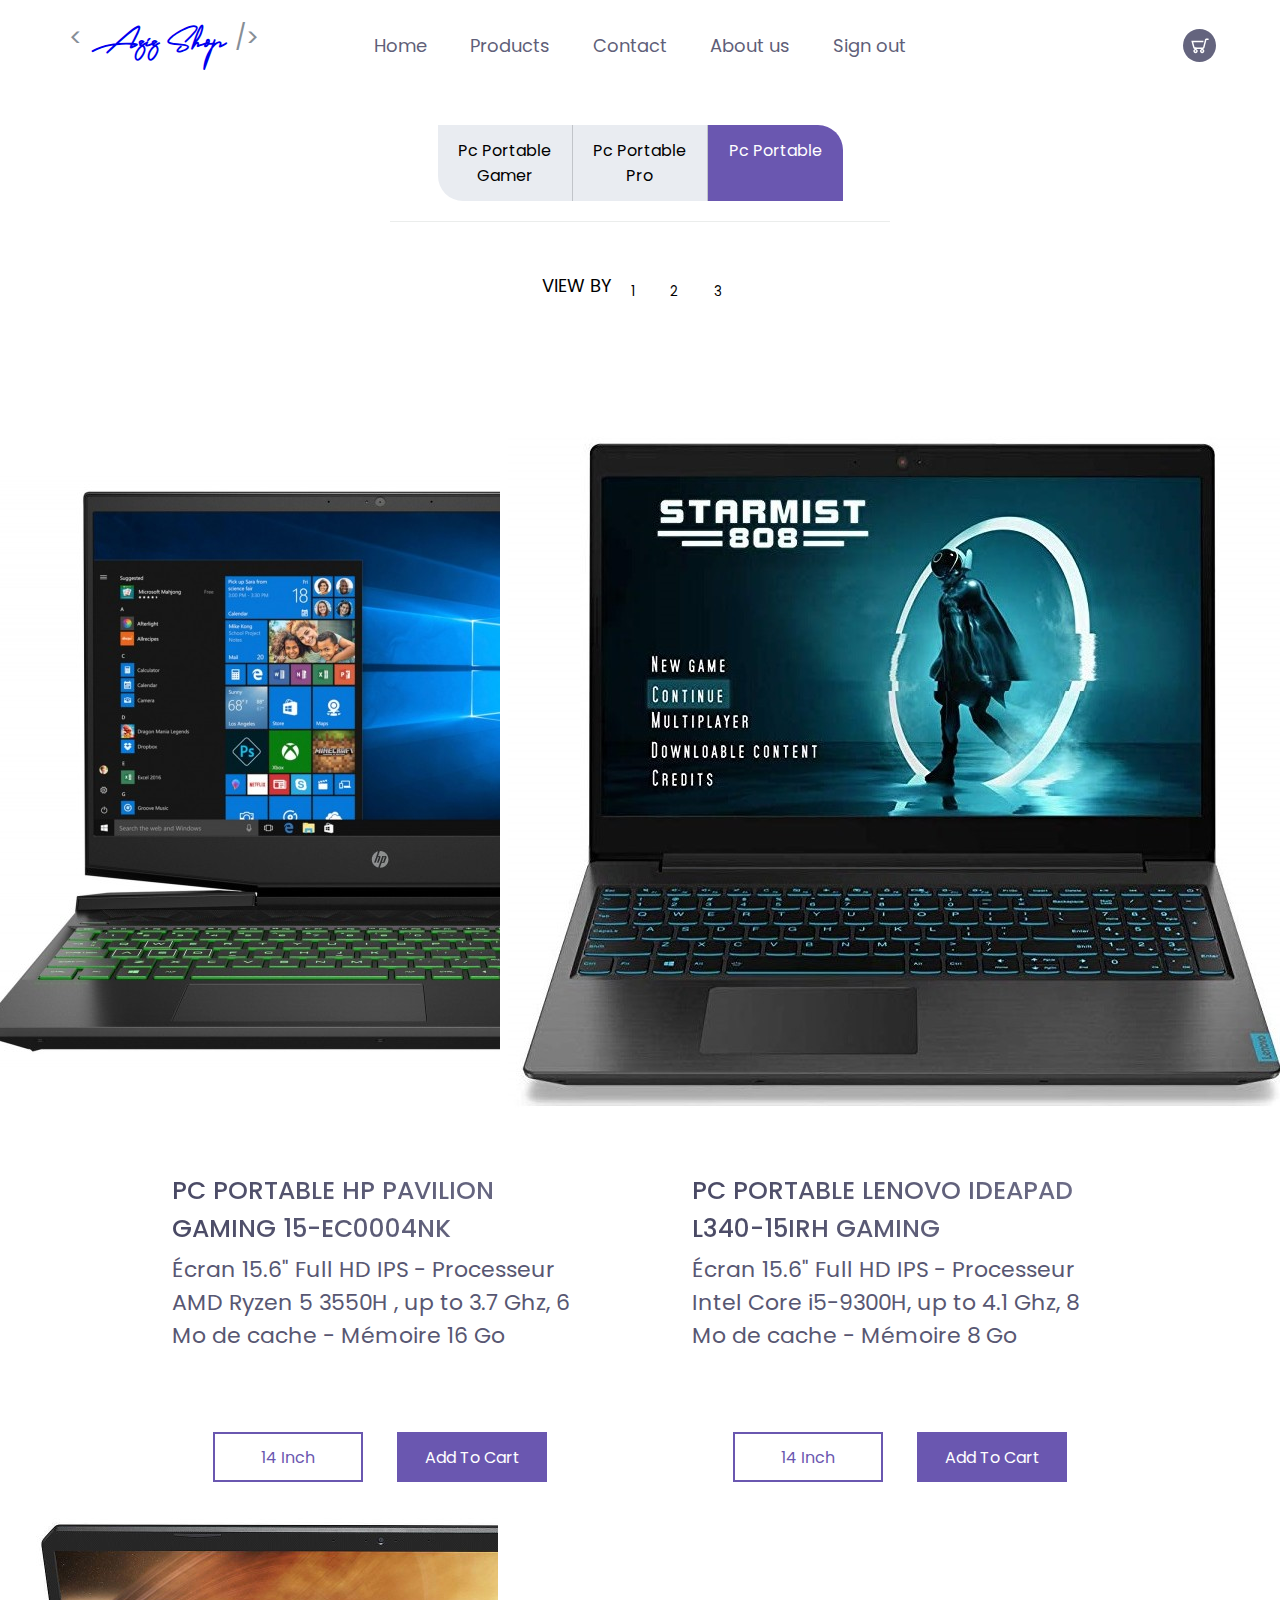
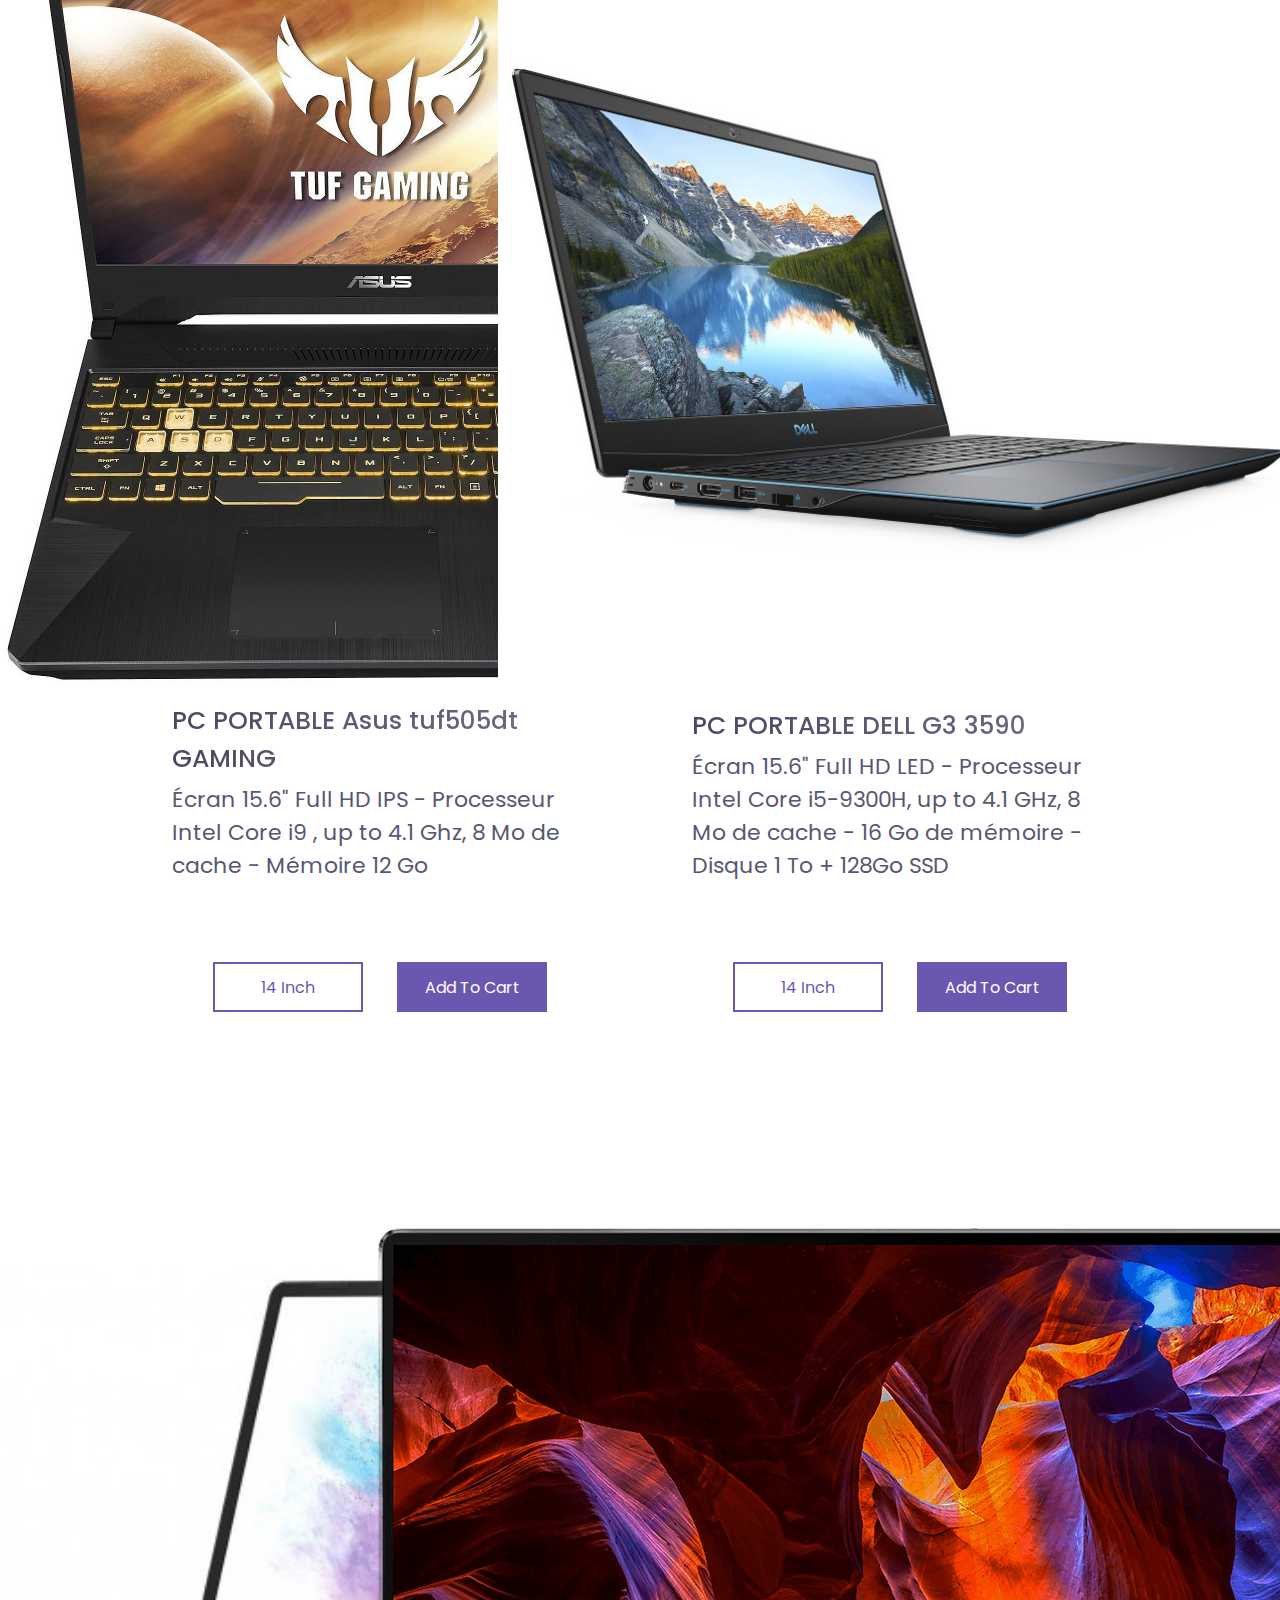
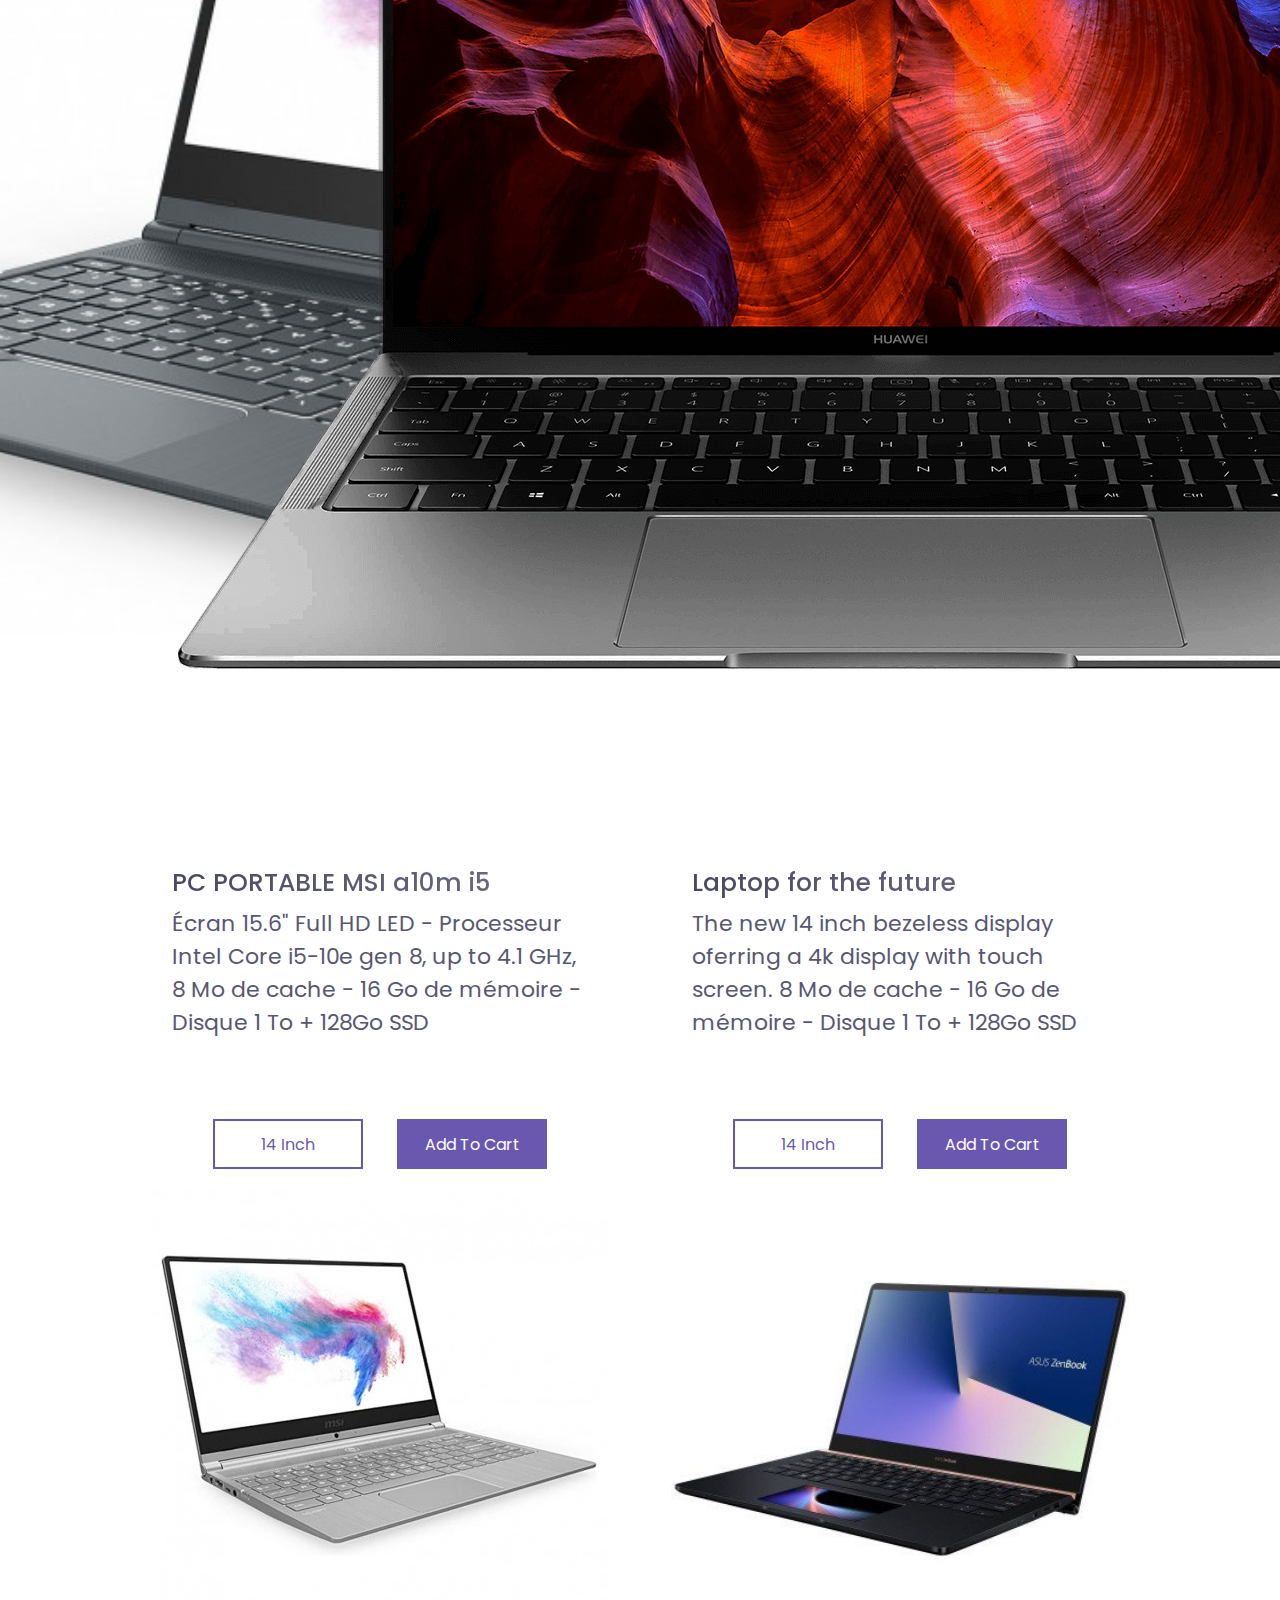
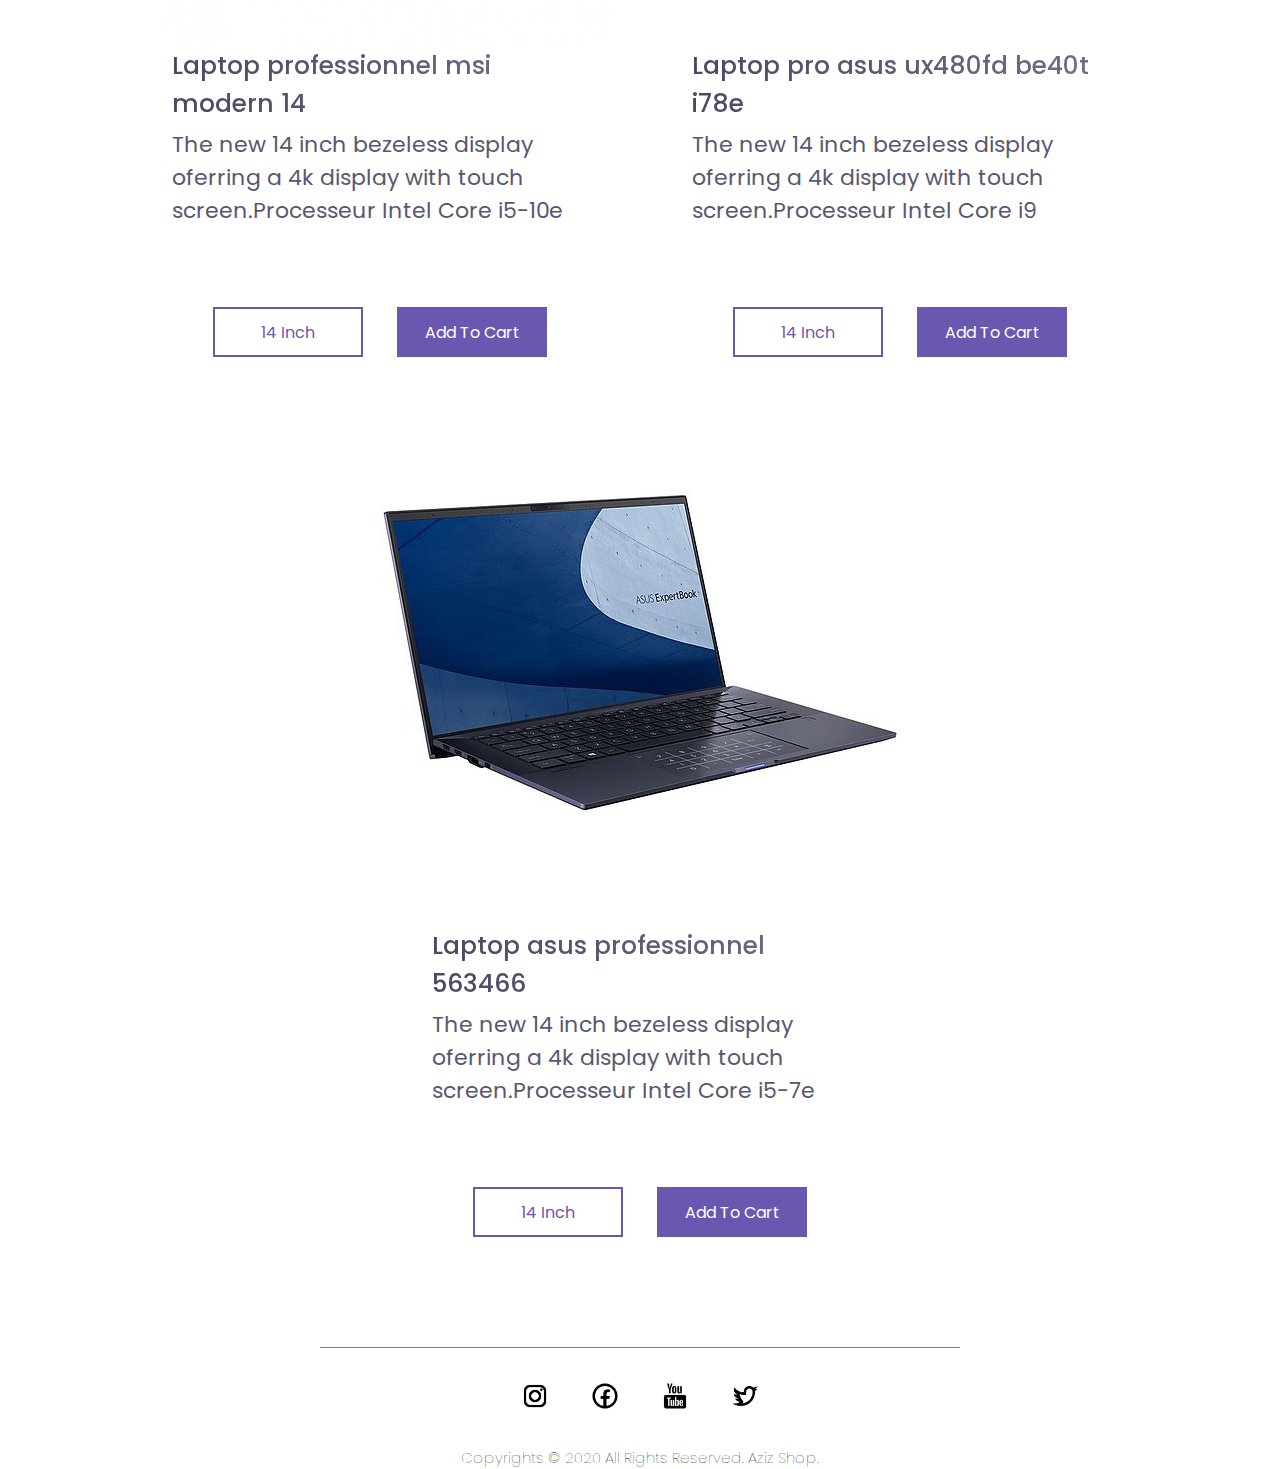
<file: product.html>
<!DOCTYPE html>
<html lang="en">
  <head>
    <meta charset="UTF-8" />
    <meta name="viewport" content="width=device-width, initial-scale=1.0" />
    <meta http-equiv="X-UA-Compatible" content="ie=edge" />
    <link
      href="https://fonts.googleapis.com/css?family=Poppins:400,500&display=swap"
      rel="stylesheet"
    />
    <link rel="stylesheet" href="./style.css" />
    <link rel="stylesheet" href="./product.css" />

    <link rel="stylesheet" href="./footer.css" />
<style>
  .cover img {filter: drop-shadow(0px 0px 0px black)}
  .cover {
    
    height: 50vh;
}
.intro-text h1 {
     font-size: 25px;}
</style>
    <title>product</title>
  </head>
  <body>
    <header>
      <div class="logo-container">
        <a href="./index.html" class="logo"><span class="grey-color"> &lt;</span><span class="logo-name">Aziz Shop</span><span class="grey-color">/&gt;</span></a>
      </div>
      <nav>
        <ul class="nav-links">
          <li><a class="nav-link" href="./index.html">Home</a></li>
          <li><a class="nav-link" href="./product.html">Products</a></li>
          <li><a class="nav-link" href="./contact.html">Contact</a></li>
          <li><a class="nav-link" href="./about.html">About us</a></li>
          <li><a class="nav-link" href="./sign_in.html">Sign out</a></li>
        </ul>
      </nav>
      <div class="cart">
        <img src="./img/cart.svg" alt="cart" />
      </div>
    </header>

    <div class="wrapper">
      <div class="tabs_wrap">
        <ul>
          <li data-tabs="gamer">Pc Portable Gamer</li>
          <li data-tabs="pro">Pc Portable Pro</li>
          <li data-tabs="both" class="active">Pc Portable</li>
        </ul>
      </div>
    </div>

    <div class="content">
      <div class="grid-btns">
        <p class="grid-view">VIEW BY</p>
        <button class="grid-btn" onclick="displayOne()">1</button>
        <button class="grid-btn" onclick="displayTwo()">2</button>
        <button class="grid-btn" onclick="displayThree()">3</button>
	  </div>      

      <div class="item_wrap gamer online">	    <div class="products">

          <div class="product" id="prod1">
            <div class="cover">
              <img src="./img/gamer/pc-portable-hp-pavilion-gaming-15-ec0003nk-ryzen-5-8-go-sim-orange-offerte-60-go.jpg" />
            </div>
            <div class="intro-text">
              <h1>PC PORTABLE HP PAVILION GAMING 15-EC0004NK</h1>
              <p>
                Écran 15.6" Full HD IPS - Processeur AMD Ryzen 5 3550H , up to 3.7 Ghz, 6 Mo de cache - Mémoire 16 Go
              </p>
            </div>
            <div class="cta">
              <button class="cta-select">14 Inch</button>
              <button class="cta-add">Add To Cart</button>
            </div>
          </div>

          <div class="product" id="prod2">
            <div class="cover">
              <img src="./img/gamer/pc-portable-lenovo-ideapad-l340-15irh-gaming-i5-9e-gen-8-go.jpg" alt="matebook" />
            </div>
            <div class="intro-text">
              <h1>PC PORTABLE LENOVO IDEAPAD L340-15IRH GAMING </h1>
              <p>
                Écran 15.6" Full HD IPS - Processeur Intel Core i5-9300H, up to 4.1 Ghz, 8 Mo de cache - Mémoire 8 Go 
              </p>
            </div>
            <div class="cta">
              <button class="cta-select">14 Inch</button>
              <button class="cta-add">Add To Cart</button>
            </div>
          </div>

          <div class="product" id="prod3">
            <div class="cover">
              <img src="./img/gamer/pc-portable-asus-tuf505dt-amd-ryzen-5-8-go-sim-orange-60-go.jpg" alt="matebook" />
            </div>
            <div class="intro-text">
              <h1>PC PORTABLE  Asus tuf505dt GAMING</h1>
              <p>
                Écran 15.6" Full HD IPS - Processeur Intel Core i9 , up to 4.1 Ghz, 8 Mo de cache - Mémoire 12 Go 

              </p>
            </div>
            <div class="cta">
              <button class="cta-select">14 Inch</button>
              <button class="cta-add">Add To Cart</button>
            </div>
          </div>
		

          <div class="product" id="prod4">
            <div class="cover">
              <img src="./img/gamer/pc-portable-dell-g3-3590-i5-9e-gen-16-go-noir-sim-orange-offerte-30-go.jpg" alt="matebook" />
            </div>
            <div class="intro-text">
              <h1>PC PORTABLE DELL G3 3590</h1>
              <p>
                Écran 15.6" Full HD LED - Processeur Intel Core i5-9300H, up to 4.1 GHz, 8 Mo de cache - 16 Go de mémoire - Disque 1 To + 128Go SSD
              </p>
            </div>
            <div class="cta">
              <button class="cta-select">14 Inch</button>
              <button class="cta-add">Add To Cart</button>
            </div>
          </div>
          <div class="product" id="prod5">
            <div class="cover">
              <img src="./img/gamer/pc-portable-msi-a10m-modern-i5-10e-gen-8-go-noir-sim-orange-60-go.jpg" alt="matebook" />
            </div>
            <div class="intro-text">
              <h1>PC PORTABLE MSI a10m i5</h1>
              <p>
                Écran 15.6" Full HD LED - Processeur Intel Core i5-10e gen 8, up to 4.1 GHz, 8 Mo de cache - 16 Go de mémoire - Disque 1 To + 128Go SSD

              </p>
            </div>
            <div class="cta">
              <button class="cta-select">14 Inch</button>
              <button class="cta-add">Add To Cart</button>
            </div>
          </div>

          <div class="product" id="prod6">
            <div class="cover">
              <img src="./img/matebook.png" alt="matebook" />
            </div>
            <div class="intro-text">
              <h1>Laptop for the future</h1>
              <p>
                The new 14 inch bezeless display oferring a 4k display with
                touch screen. 8 Mo de cache - 16 Go de mémoire - Disque 1 To + 128Go SSD
              </p>
            </div>
            <div class="cta">
              <button class="cta-select">14 Inch</button>
              <button class="cta-add">Add To Cart</button>
            </div>
		  </div>
		  </div>
		</div>
	</div>

		  <div class="item_wrap pro online">	 
			     <div class="products">



          <div class="product" id="prod7">
            <div class="cover">
              <img src="./img/pro/pc-portable-professionnel-msi-modern-14-a10m-449xfr.jpg" alt="matebook" />
            </div>
            <div class="intro-text">
              <h1>Laptop professionnel msi modern 14</h1>
              <p>
                The new 14 inch bezeless display oferring a 4k display with
                touch screen.Processeur Intel Core i5-10e
              </p>
            </div>
            <div class="cta">
              <button class="cta-select">14 Inch</button>
              <button class="cta-add">Add To Cart</button>
            </div>
          </div>

          <div class="product" id="prod8">
            <div class="cover">
              <img src="./img/pro/pc-portable-asus-ux480fd-be40t-i78e-gen-8go-512go-ssd-noir.jpg" alt="matebook" />
            </div>
            <div class="intro-text">
              <h1>Laptop pro asus ux480fd be40t i78e</h1>
              <p>
                The new 14 inch bezeless display oferring a 4k display with
                touch screen.Processeur Intel Core i9
              </p>
            </div>
            <div class="cta">
              <button class="cta-select">14 Inch</button>
              <button class="cta-add">Add To Cart</button>
            </div>
          </div>

          <div class="product" id="prod9">
            <div class="cover">
              <img src="./img/pro/MN0005634662_1.jpg" alt="matebook" />
            </div>
            <div class="intro-text">
              <h1>Laptop asus professionnel 563466 </h1>
              <p>
                The new 14 inch bezeless display oferring a 4k display with
                touch screen.Processeur Intel Core i5-7e
              </p>
            </div>
            <div class="cta">
              <button class="cta-select">14 Inch</button>
              <button class="cta-add">Add To Cart</button>
            </div>
		  </div>
		
		</div>
	</div>

</div>
</div>

      </div>
    </div>

  
    <footer>
      <div class="footer-container">
        <div class="footer-icons">
          <img src="img/instagram.png" alt="ig" class="footer-icon" />
          <img src="img/facebook.png" alt="fb" class="footer-icon" />
          <img src="img/youtube.png" alt="yt" class="footer-icon" />
          <img src="img/twitter.png" alt="tw" class="footer-icon" />
        </div>
        <h1 class="copyrights">Copyrights © 2020 All Rights Reserved. Aziz Shop.</h1>
      </div>
    </footer>
  </body>
  <script src="script.js"></script>
</html>
</file>
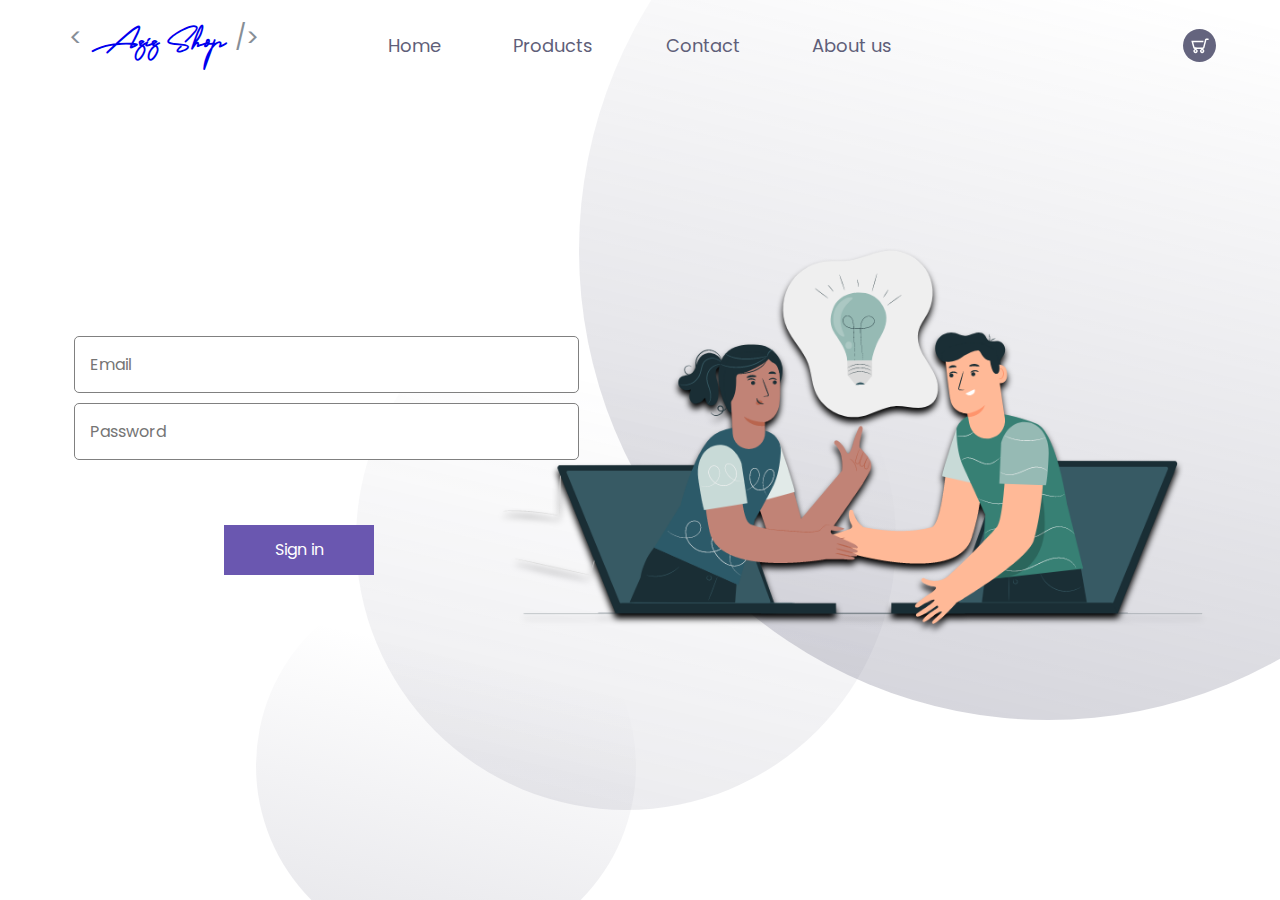
<file: sign_in.html>
<!DOCTYPE html>
<html lang="en">
  <head>
    <meta charset="UTF-8" />
    <meta name="viewport" content="width=device-width, initial-scale=1.0" />
    <meta http-equiv="X-UA-Compatible" content="ie=edge" />
    <link
      href="https://fonts.googleapis.com/css?family=Poppins:400,500&display=swap"
      rel="stylesheet"
    />
	<link rel="stylesheet" href="./style.css" />
	<link rel="stylesheet" href="./contact.css" />

	<link rel="stylesheet" href="./footer.css" />

    <title>signin</title>
  </head>
  <body>
    <header>
      <div class="logo-container">
        <a href="./index.html" class="logo"><span class="grey-color"> &lt;</span><span class="logo-name">Aziz Shop</span><span class="grey-color">/&gt;</span></a>
      </div>
      <nav>
        <ul class="nav-links">
          <li><a class="nav-link" href="./index.html">Home</a></li>
          <li><a class="nav-link" href="./product.html">Products</a></li>
          <li><a class="nav-link" href="./contact.html">Contact</a></li>
          <li><a class="nav-link" href="./about.html">About us</a></li>

        </ul>
      </nav>
      <div class="cart">
        <img src="./img/cart.svg" alt="cart" />
      </div>
    </header>

    <main>
      <section class="presentation">
        <div class="introduction">
            <form action="./index.html"  name="create_account" onsubmit="return(verify_create());">
             
              <input class="input"  placeholder="Email"  type="text" name="email" id="email">
              <input class="input" placeholder="Password"  type="password" name="password" id="password">
              <br>
              <button class="cta-add" style="margin-left: 150px" type="submit">Sign in</button>
          </form>
        
        </div>
        <div class="cover">
          <img src="./img/Groupe 812.png" alt="matebook" />
        </div>
      </section>

   

      <img class="big-circle" src="./img/big-eclipse.svg" alt="" />
      <img class="medium-circle" src="./img/mid-eclipse.svg" alt="" />
      <img class="small-circle" src="./img/small-eclipse.svg" alt="" />
    </main>
    






  </div>
</section>


	

  </body>
  <script>

function verify_create(){
   var email = document.create_account.email.value;
   var password = document.create_account.password.value;

  
    if( (email.indexOf("@")<1) || (email.lastIndexOf(".")<(email.indexOf("@")))){
        
        alert("Please enter correct email ");
        return false;
    }

    
    if(password.length<8){
        alert("Please enter correct password (pass > 8 )");
        return false;
    } 


    

}

  </script>


</html>
</file>
<file: style.css>
@font-face {
  font-family: "Agustina Regular";
  font-style: normal;
  font-weight: normal;
  src: local("Agustina Regular"), url("Agustina.woff") format("woff");
}
* {
  margin: 0px;
  padding: 0px;
  box-sizing: border-box;
}

body {
  font-family: "Poppins", sans-serif;
}
button {
  font-family: "Poppins", sans-serif;
}

header {
  display: flex;
  width: 90%;
  height: 10vh;
  margin: auto;
  align-items: center;
}
.homeproduct {
  display: flex;
}

.logo-name {
  font-family: "Agustina Regular";
  font-weight: 700;
  padding: 0 10px;
}
.grey-color {
  color: #868e96;
}
.logo {
  display: block;
  float: left;
  font-size: 1.5em;
  text-decoration: none;
  margin-top: 10px;
  line-height: normal;
}
.logo-container,
.nav-links,
.cart {
  display: flex;
}

.logo-container {
  flex: 1;
}
.logo {
  font-weight: 400;
  margin: 5px;
}
nav {
  flex: 2;
}
.nav-links {
  justify-content: space-around;
  list-style: none;
}
.nav-link {
  color: #5f5f79;
  font-size: 18px;
  text-decoration: none;
}
.cart {
  flex: 1;
  justify-content: flex-end;
}

.presentation {
  display: flex;
  width: 90%;
  margin: auto;
  min-height: 80vh;
  align-items: center;
}
.introduction {
  flex: 1;
  padding-right: 10px;
  padding-left: 10px;
  max-width: 100%;
  width: 34%;
}
.intro-text h1 {
  font-size: 44px;
  font-weight: 500;
  background: linear-gradient(to right, #494964, #6f6f89);
  -webkit-background-clip: text;
  -webkit-text-fill-color: transparent;
}
.intro-text p {
  margin-top: 5px;
  font-size: 22px;
  color: #585772;
}
.cta {
  padding: 50px 0px 0px 0px;
}
.cta-select {
  border: 2px solid #6a57b0;
  background: transparent;
  color: #6a57b0;
  width: 150px;
  height: 50px;
  cursor: pointer;
  font-size: 16px;
}
.cta-add {
  background: #6a57b0;
  width: 150px;
  height: 50px;
  cursor: pointer;
  font-size: 16px;
  border: none;
  color: white;
  margin: 30px 0px 0px 30px;
}

.cover {
  flex: 1;
  display: flex;
  justify-content: center;
  height: 60vh;
}
.cover img {
  height: 100%;
  filter: drop-shadow(0px 5px 3px black);
  animation: drop 1.5s ease;
}

.big-circle {
  position: absolute;
  top: 0px;
  right: 0px;
  z-index: -1;
  opacity: 0.5;
  height: 80%;
}
.medium-circle {
  position: absolute;
  top: 30%;
  right: 30%;
  z-index: -1;
  height: 60%;
  opacity: 0.4;
}
.small-circle {
  position: absolute;
  bottom: 0%;
  left: 20%;
  z-index: -1;
}

.laptop-select {
  width: 15%;
  display: flex;
  justify-content: space-around;
  position: absolute;
  right: 20%;
}

@keyframes drop {
  0% {
    opacity: 0;
    transform: translateY(-80px);
  }
  100% {
    opacity: 1;
    transform: translateY(0px);
  }
}

.categorie-items-wrapper {
  display: grid;
  grid-template-columns: 1fr 1fr 1fr;
  margin-top: 50px;
}

.categorie-item-wrapper {
  position: relative;
  margin: 70px;
}

.categorie-img-background {
  background-size: cover;
  background-position: center;
  background-repeat: no-repeat;
  height: 350px;
  width: 100%;
}

.img-text-wrapper {
  position: absolute;
  top: 0;
  display: flex;
  flex-direction: column;
  justify--: center;
  align-items: center;
  height: 100%;
  text-align: center;
  padding-left: 100px;
  padding-right: 100px;
}

.img-text-wrapper .subtitle {
  transition: 1s;
  color: transparent;
}

.image-blur {
  transition: 1s;
  filter: brightness(10%);
}

.img-text-wrapper:hover .subtitle {
  color: rgb(251, 251, 251);
  font-weight: 600;
}

.logo-wrapper img {
  width: 50%;
  margin-bottom: 20px;
}

.img_marque {
  width: 15%;
  margin: 50px;
}
</file>
<file: product.css>
.wrapper {
  width: 500px;
  height: 100%;
  background: #fff;
  margin: 15px auto 0;
}

.wrapper .tabs_wrap {
  padding: 20px;
  border-bottom: 1px solid #ebedec;
}

.wrapper .tabs_wrap ul {
  display: -webkit-box;
  display: -ms-flexbox;
  display: flex;
  -webkit-box-pack: center;
  -ms-flex-pack: center;
  justify-content: center;
}

.wrapper .tabs_wrap ul li {
  width: 135px;
  text-align: center;
  background: #e9ecf1;
  border-right: 1px solid #c1c4c9;
  padding: 13px 15px;
  cursor: pointer;
  -webkit-transition: all 0.2s ease;
  -o-transition: all 0.2s ease;
  transition: all 0.2s ease;
  list-style: none;
}

.wrapper .tabs_wrap ul li:first-child {
  border-bottom-left-radius: 25px;
}

.wrapper .tabs_wrap ul li:last-child {
  border-right: 0px;
  border-top-right-radius: 25px;
}

.wrapper .tabs_wrap ul li:hover,
.wrapper .tabs_wrap ul li.active {
  background: #6a57b0;
  color: #fff;
}

.content {
  display: flex;
  flex-direction: column;
  align-items: center;
  justify-content: space-around;
  padding-top: 50px;
}
.products {
  display: flex;
  flex-direction: row;
  flex-wrap: wrap;
  justify-content: space-around;
  margin-left: 120px;
  margin-right: 120px;
}

.product {
  width: 40%;
  display: flex;
  flex-direction: column;
  align-items: center;
  margin: 10px;
}

.grid-btn {
  border: none;
  outline: none;
  padding: 10px 16px;
  background-color: white;
  cursor: pointer;
}
.grid-btns {
  margin-bottom: 50px;
  display: flex;
  justify-content: space-around;
  font-size: 18px;
  width: 200px;
}

.grid-btn:hover {
  font-size: 20px;
}
</file>
<file: footer.css>
footer {
  width: 100%;
  height: 100px;
  display: flex;
  justify-content: center;
  margin-top: 100px;
}
.footer-container {
  
  padding-top: 20px;
  margin-bottom: 30px;
  display: flex;
  justify-content: center;
  align-items: center;
  flex-direction: column;
  width: 50%;
  height: 100%;
  border-top: 1px solid rgba(92, 73, 9, 0.712);
}

.footer-icon {
  width: 30px;
  margin: 20px;
}
.footer-icons {
  display: flex;
  justify-content: center;
  margin: 15px;
}
.copyrights {
  font-size: 15px;
  font-weight: lighter;
  text-align: center;
}
</file>
<file: contact.css>
button, input, optgroup, select, textarea {
    margin: 0;
    font-family: inherit;
    font-size: inherit;
    line-height: inherit;
}
}



form{
    
    width: 50%;
}

.input_name{
    margin: 10px 0px;
}

.input{
    display: block;
    padding: 15px;
    border-radius: 5px;
    margin: 10px 0px;
    width: 505px;
    border: 1px solid gray;
    font-size: 16px;
}

.input_name input{
   display: inline;
   width: 250px;
   margin: 0;
}

textarea{
    width: 505px;
    padding: 10px;
}





.info {
    display: flex;
    flex-direction: column;
    align-items: flex-end;
    width: 350px;
    height:350px;
    padding-left: 50px;
    padding-right: 50px;
    padding-top: 20px;
}

.info-content {
    width:350px;
    height: 100px;
    display: flex;
    flex-direction: row;
    justify-content: center;
    align-items: flex-end;
}

.info-text{
    border-right: 2px solid #6a57b0;
    padding-right: 10px;
    height: 60px;
    width: 250px;
    display: flex;
    flex-direction: column;
    justify-content: space-around;
    align-items: flex-end;
}

.info-text p,h3{
    margin: 0;
}
</file>
